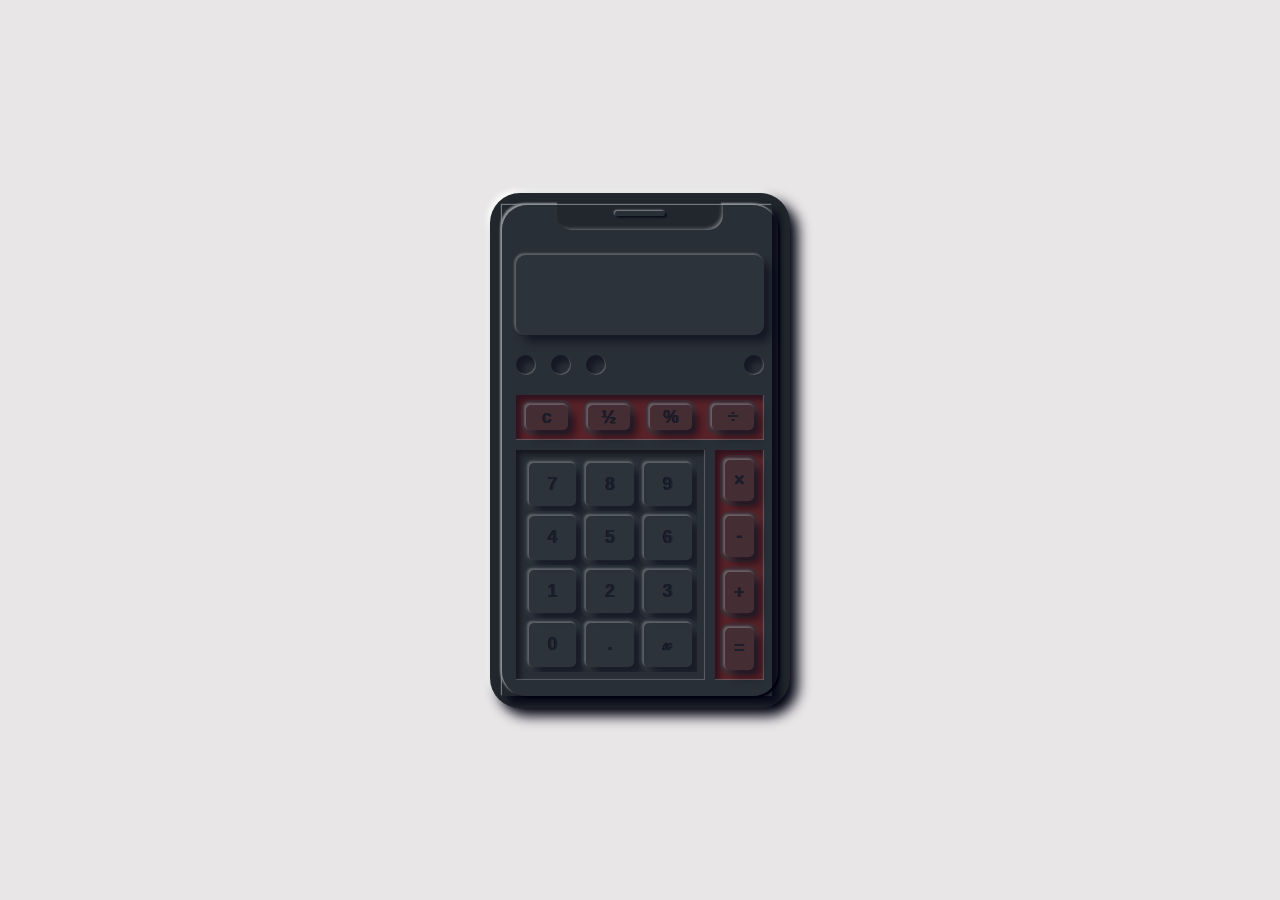
<file: combinedcalc.html>
<!DOCTYPE html>
<html>
    <head>
        <meta charset="utf-8">
        <meta http-equiv="X-UA-Compatible" content="IE=edge">
        <title>Mareola's Advanced Calculator</title>
        <meta name="description" content="">
        <meta name="viewport" content="width=device-width, initial-scale=1">
        <link rel="stylesheet" type="text/css" href="ext/scss/main.css">
        <style>
            /*Importing Additional CSS*/
body {
  margin: 0;
  padding: 0;
  background: #e8e6e7;
  height: 100vh;
  width: 100vw;
  display: -webkit-box;
  display: -ms-flexbox;
  display: flex;
  -webkit-box-pack: center;
      -ms-flex-pack: center;
          justify-content: center;
  -webkit-box-align: center;
      -ms-flex-align: center;
          align-items: center;
}

.calc {
  width: 300px;
  height: 515px;
  background: #22272e;
  border-radius: 30px;
  -webkit-box-shadow: 8px 8px 13px #010211, -3px -3px 5px white;
          box-shadow: 8px 8px 13px #010211, -3px -3px 5px white;
  -webkit-box-sizing: border-box;
          box-sizing: border-box;
  padding: 12px;
}

.calc__child {
  width: 100%;
  height: 100%;
  background: rgba(47, 55, 64, 0.5);
  border-radius: 25px;
  position: relative;
  display: -webkit-box;
  display: -ms-flexbox;
  display: flex;
  -webkit-box-orient: vertical;
  -webkit-box-direction: normal;
      -ms-flex-direction: column;
          flex-direction: column;
  -webkit-box-align: center;
      -ms-flex-align: center;
          align-items: center;
  -webkit-box-shadow: -1.3px -1.3px 2px #8f9398, 2px 2px 2px #010211;
          box-shadow: -1.3px -1.3px 2px #8f9398, 2px 2px 2px #010211;
}

.calc__child-panel {
  position: absolute;
  width: 60%;
  height: 25px;
  -webkit-box-shadow: inset -4px -4px 4px -4px #8f9398;
          box-shadow: inset -4px -4px 4px -4px #8f9398;
  top: 0;
  background: #22272e;
  border-radius: 0 0 15px 15px;
  display: -webkit-box;
  display: -ms-flexbox;
  display: flex;
  -webkit-box-pack: center;
      -ms-flex-pack: center;
          justify-content: center;
}

.calc__child-panel-curved {
  width: 30%;
  height: 5px;
  background: rgba(47, 55, 64, 0.5);
  border-radius: 5px;
  position: relative;
  -webkit-box-shadow: -1px -1px 2px #8f9398, 1.3px 1.3px 2px #010211;
          box-shadow: -1px -1px 2px #8f9398, 1.3px 1.3px 2px #010211;
  margin-top: 6px;
}

.calc__child-panel-flat {
  width: 99.2%;
  height: 5px;
  left: 0;
  background: #22272e;
  border-radius: 3px;
  top: -4px;
  position: absolute;
}

.calc__screen {
  width: 90%;
  height: 80px;
  background: rgba(47, 55, 64, 0.5);
  margin-top: 50px;
  border-radius: 10px;
  -webkit-box-shadow: -1.3px -1.3px 2px rgba(143, 147, 152, 0.5), 7px 7px 8px rgba(1, 2, 17, 0.5);
          box-shadow: -1.3px -1.3px 2px rgba(143, 147, 152, 0.5), 7px 7px 8px rgba(1, 2, 17, 0.5);
  padding: 10px 8px;
  -webkit-box-sizing: border-box;
          box-sizing: border-box;
}

.calc__screen input {
  width: 98%;
  border: none;
  outline: none;
  text-align: right;
  background: none;
  -webkit-box-shadow: -1px -1px 1px rgba(143, 147, 152, 0.5), 7px 7px 8px rgba(1, 2, 17, 0.5);
          box-shadow: -1px -1px 1px rgba(143, 147, 152, 0.5), 7px 7px 8px rgba(1, 2, 17, 0.5);
}

.calc__screen input:not(:last-child) {
  margin-bottom: 10px;
}

.calc__screen-big {
  height: 30px;
  font-size: 2rem;
}

.calc__controls {
  margin-top: 10px;
  display: -webkit-box;
  display: -ms-flexbox;
  display: flex;
  height: 40px;
  -webkit-box-align: center;
      -ms-flex-align: center;
          align-items: center;
  width: 90%;
  gap: 15px;
  background: none;
  position: relative;
}

.calc__controls-one {
  width: 20px;
  height: 20px;
  -webkit-box-shadow: inset -1px -1px 1px rgba(143, 147, 152, 0.5), inset 6px 6px 7px rgba(1, 2, 17, 0.5);
          box-shadow: inset -1px -1px 1px rgba(143, 147, 152, 0.5), inset 6px 6px 7px rgba(1, 2, 17, 0.5);
  border-radius: 50%;
  cursor: pointer;
}

.calc__controls-one:last-child {
  position: absolute;
  right: 0;
}

.calc__top-fixed {
  height: 45px;
  width: 90%;
  background: rgba(239, 0, 1, 0.25);
  margin-top: 10px;
  display: -ms-grid;
  display: grid;
  -webkit-box-align: center;
      -ms-flex-align: center;
          align-items: center;
  display: -webkit-box;
  display: -ms-flexbox;
  display: flex;
  gap: 10px;
  -webkit-box-shadow: inset -1px -1px 1px rgba(143, 147, 152, 0.5), inset 5px 5px 6px rgba(1, 2, 17, 0.5);
          box-shadow: inset -1px -1px 1px rgba(143, 147, 152, 0.5), inset 5px 5px 6px rgba(1, 2, 17, 0.5);
  -webkit-box-sizing: border-box;
          box-sizing: border-box;
  padding: 5px;
  -webkit-user-select: none;
     -moz-user-select: none;
      -ms-user-select: none;
          user-select: none;
}

.calc__top-fixed-panel {
  height: 100%;
  width: 100%;
  background: rgba(47, 55, 64, 0.5);
  border-radius: 10px;
  -webkit-box-sizing: border-box;
          box-sizing: border-box;
  padding: 5px;
}

.calc__top-fixed-panel button {
  width: 100%;
  border-radius: 5px;
  background: none;
  border: none;
  height: 100%;
  font-size: 1.1rem;
  font-family: sans-serif;
  font-weight: bold;
  color: transparent;
  text-shadow: 0.3px 0.3px 0.3px rgba(47, 55, 64, 0.5), 0.3px -0.3px 0.3px rgba(1, 2, 17, 0.5), -0.3px 0.3px 0.3px rgba(1, 2, 17, 0.5), -0.3px -0.3px 0.3px rgba(1, 2, 17, 0.5);
  -webkit-box-shadow: -1.3px -1.3px 2px rgba(143, 147, 152, 0.5), 7px 7px 8px rgba(1, 2, 17, 0.5);
          box-shadow: -1.3px -1.3px 2px rgba(143, 147, 152, 0.5), 7px 7px 8px rgba(1, 2, 17, 0.5);
  cursor: pointer;
}

.calc__bottom-fixed {
  width: 90%;
  display: -ms-grid;
  display: grid;
  -ms-grid-columns: 76% 20%;
      grid-template-columns: 76% 20%;
  background: none;
  margin-top: 10px;
  grid-gap: 10px;
  height: 230px;
  -webkit-box-sizing: border-box;
          box-sizing: border-box;
}

.calc__bottom-fixed-1 {
  width: 100%;
  height: 100%;
  -webkit-box-shadow: inset -1px -1px 1px rgba(143, 147, 152, 0.5), inset 4.5px 4.5px 5.5px rgba(4, 0, 4, 0.5);
          box-shadow: inset -1px -1px 1px rgba(143, 147, 152, 0.5), inset 4.5px 4.5px 5.5px rgba(4, 0, 4, 0.5);
  padding: 8px;
  -webkit-box-sizing: border-box;
          box-sizing: border-box;
}

.calc__bottom-fixed-1-inner {
  height: 100%;
  width: 100%;
  overflow-x: scroll;
}

.calc__bottom-fixed-1-inner::-webkit-scrollbar {
  height: 0;
}

.calc__bottom-fixed-1-inner-panel {
  width: 200%;
  -webkit-box-sizing: border-box;
          box-sizing: border-box;
  height: 100%;
  display: -webkit-box;
  display: -ms-flexbox;
  display: flex;
}

.calc__bottom-fixed-1-inner-panel-1 {
  width: 100%;
  height: 100%;
  -webkit-box-sizing: border-box;
          box-sizing: border-box;
  display: -ms-grid;
  display: grid;
  -ms-grid-columns: 1fr 1fr 1fr;
      grid-template-columns: 1fr 1fr 1fr;
}

.calc__bottom-fixed-1-inner-panel-1 button {
  width: 100%;
  border-radius: 5px;
  background: none;
  border: none;
  height: 100%;
  font-size: 1.1rem;
  font-family: sans-serif;
  font-weight: bold;
  -webkit-user-select: none;
     -moz-user-select: none;
      -ms-user-select: none;
          user-select: none;
  color: transparent;
  text-shadow: 0.3px 0.3px 0.3px rgba(47, 55, 64, 0.5), 0.3px -0.3px 0.3px rgba(1, 2, 17, 0.5), -0.3px 0.3px 0.3px rgba(1, 2, 17, 0.5), -0.3px -0.3px 0.3px rgba(1, 2, 17, 0.5);
  cursor: pointer;
}

.calc__bottom-fixed-2 {
  width: 100%;
  height: 100%;
  background: rgba(239, 0, 1, 0.25);
  -webkit-box-shadow: inset -1px -1px 1px rgba(143, 147, 152, 0.5), inset 5px 5px 6px rgba(1, 2, 17, 0.5);
          box-shadow: inset -1px -1px 1px rgba(143, 147, 152, 0.5), inset 5px 5px 6px rgba(1, 2, 17, 0.5);
  display: -webkit-box;
  display: -ms-flexbox;
  display: flex;
  -webkit-box-orient: vertical;
  -webkit-box-direction: normal;
      -ms-flex-direction: column;
          flex-direction: column;
  -webkit-box-sizing: border-box;
          box-sizing: border-box;
  gap: 5px;
  padding: 5px;
}
/*# sourceMappingURL=main.css.map */
        </style>
    </head>
    <body>

        <div class="calc">
            <div class="calc__child">
                <div class="calc__child-panel">
                    <div class="calc__child-panel-curved"></div>
                    <div class="calc__child-panel-flat"></div>
                </div>



            <div class="calc__screen">
                <input type="text" name="" class="calc__screen-small">
                <input type="text" name="" class="calc__screen-big">

            </div>

            <div class="calc__controls">
                <div class="calc__controls-one"></div>
                <div class="calc__controls-one"></div>
                <div class="calc__controls-one"></div>
                <div class="calc__controls-one"></div>
            </div>

            <div class="calc__top-fixed">
                <div class="calc__top-fixed-panel">
                    <button class="clicks">c</button>
                </div>
                <div class="calc__top-fixed-panel">
                    <button class="clicks">&half;</button>
                </div>
                <div class="calc__top-fixed-panel">
                    <button class="clicks">%</button>
                </div>
                <div class="calc__top-fixed-panel calc__top-fixed-panel--round">
                    <button class="clicks">&divide;</button>
                </div>
            </div>

            <div class="calc__bottom-fixed">
                <div class="calc__bottom-fixed-1">
                    <div class="calc__bottom-fixed-1-inner">
                        <div class="calc__bottom-fixed-1-inner-panel">
                            <div class="calc__bottom-fixed-1-inner-panel-1">
                                <div class="calc__top-fixed-panel">
                                    <button class="clicks">7</button>
                                </div>
                                <div class="calc__top-fixed-panel">
                                    <button class="clicks">8</button>
                                </div>
                                <div class="calc__top-fixed-panel">
                                    <button class="clicks">9</button>
                                </div>
                                <div class="calc__top-fixed-panel calc__top-fixed-panel--round">
                                    <button class="clicks">4</button>
                                </div>
                                <div class="calc__top-fixed-panel calc__top-fixed-panel--round">
                                    <button class="clicks">5</button>
                                </div>
                                <div class="calc__top-fixed-panel calc__top-fixed-panel--round">
                                    <button class="clicks">6</button>
                                </div>
                                <div class="calc__top-fixed-panel calc__top-fixed-panel--round">
                                    <button class="clicks">1</button>
                                </div>
                                <div class="calc__top-fixed-panel calc__top-fixed-panel--round">
                                    <button class="clicks">2</button>
                                </div>
                                <div class="calc__top-fixed-panel calc__top-fixed-panel--round">
                                    <button class="clicks">3</button>
                                </div>
                                <div class="calc__top-fixed-panel calc__top-fixed-panel--round">
                                    <button class="clicks">0</button>
                                </div>
                                <div class="calc__top-fixed-panel calc__top-fixed-panel--round">
                                    <button class="clicks">.</button>
                                </div>
                                <div class="calc__top-fixed-panel calc__top-fixed-panel--round">
                                    <button class="clicks">&xscr;</button>
                                </div>
                            </div>
                            <div class="calc__bottom-fixed-1-inner-panel-1">
                                <div class="calc__top-fixed-panel">
                                    <button class="clicks">sin</button>
                                </div>
                                <div class="calc__top-fixed-panel">
                                    <button class="clicks">cos</button>
                                </div>
                                <div class="calc__top-fixed-panel">
                                    <button class="clicks">tan</button>
                                </div>
                                <div class="calc__top-fixed-panel calc__top-fixed-panel--round">
                                    <button class="clicks">ln</button>
                                </div>
                                <div class="calc__top-fixed-panel calc__top-fixed-panel--round">
                                    <button class="clicks">log</button>
                                </div>
                                <div class="calc__top-fixed-panel calc__top-fixed-panel--round">
                                    <button class="clicks">!</button>
                                </div>
                                <div class="calc__top-fixed-panel calc__top-fixed-panel--round">
                                    <button class="clicks">&pi;</button>
                                </div>
                                <div class="calc__top-fixed-panel calc__top-fixed-panel--round">
                                    <button class="clicks">&exponentiale;</button>
                                </div>
                                <div class="calc__top-fixed-panel calc__top-fixed-panel--round">
                                    <button class="clicks">&wedge;</button>
                                </div>
                                <div class="calc__top-fixed-panel calc__top-fixed-panel--round">
                                    <button class="clicks">&Sqrt;</button>
                                </div>
                                <div class="calc__top-fixed-panel calc__top-fixed-panel--round">
                                    <button class="clicks">&Copf;</button>
                                </div>
                                <div class="calc__top-fixed-panel calc__top-fixed-panel--round">
                                    <button class="clicks">&gopf;</button>
                                </div>
                            </div>
                        </div>
                    </div>
                </div>
                <div class="calc__bottom-fixed-2">
                    <div class="calc__top-fixed-panel">
                        <button class="clicks">&times;</button>
                    </div>
                    <div class="calc__top-fixed-panel">
                        <button class="clicks">-</button>
                    </div>
                    <div class="calc__top-fixed-panel">
                        <button class="clicks">+</button>
                    </div>
                    <div class="calc__top-fixed-panel calc__top-fixed-panel--round">
                        <button class="clicks">=</button>
                    </div>
                </div>
            </div>

            </div>
        </div>





        <script async defer>
            /*For Mobile Tap-Highlight-Color*/
document.getElementsByTagName('body')[0].style.cssText ="-webkit-tap-highlight-color:transparent;"

/*For Shadow Effect of Buttons.Onclicked*/
click_effect = document.querySelectorAll('.clicks');

click_effect.forEach(element => {
    element.addEventListener('mousedown', ()=>{
        element.style.boxShadow =" inset -1.3px -1.3px 2px rgba(143, 147, 152, 0.5), inset 7px 7px 8px rgba(1, 2, 17, 0.5)";
    })
    
});

click_effect.forEach(element1 => {
    element1.addEventListener('mouseup', ()=>{
        element1.style.boxShadow =" -1.3px -1.3px 2px rgba(143, 147, 152, 0.5), 7px 7px 8px rgba(1, 2, 17, 0.5)";
    })
    
});

click_effect.forEach(element2 => {
    element2.addEventListener('mouseout', ()=>{
        element2.style.boxShadow =" -1.3px -1.3px 2px rgba(143, 147, 152, 0.5), 7px 7px 8px rgba(1, 2, 17, 0.5)";
    })
    
});

/*For Mobile Shadow Effect of Buttons.Onclicked*/
click_effect.forEach(element3 => {
    element3.addEventListener('touchstart', ()=>{
        element3.style.boxShadow =" inset -1.3px -1.3px 2px rgba(143, 147, 152, 0.5), inset 7px 7px 8px rgba(1, 2, 17, 0.5)";
    })
    
});


click_effect.forEach(element4 => {
    element4.addEventListener('touchend', ()=>{
        element4.style.boxShadow =" -1.3px -1.3px 2px rgba(143, 147, 152, 0.5), 7px 7px 8px rgba(1, 2, 17, 0.5)";
    })
    
});

click_effect.forEach(element5 => {
    element5.addEventListener('touccancel', ()=>{
        element4.style.boxShadow =" -1.3px -1.3px 2px rgba(143, 147, 152, 0.5), 7px 7px 8px rgba(1, 2, 17, 0.5)";
    })
    
});

// -webkit-tap-highlight-color:transparent;


        </script>
    </body>
</html>
</file>
<file: ext/scss/main.css>
/*Importing Additional CSS*/ /*Importing Downloaded Fonts*/
@font-face {
  font-family: "Mareola";
  src: url("../fonts/Technology.ttf");
  font-weight: normal;
}
@font-face {
  font-family: "Mareola";
  src: url("../fonts/Technology-Bold.ttf");
  font-weight: bold;
}
@font-face {
  font-family: "Mareola1";
  src: url("../fonts/digital-7.ttf") format("truetype");
  font-weight: normal;
}
body {
  margin: 0;
  padding: 0;
  background: rgb(232, 230, 231);
  height: 100vh;
  width: 100vw;
  display: -webkit-box;
  display: -ms-flexbox;
  display: flex;
  -webkit-box-pack: center;
      -ms-flex-pack: center;
          justify-content: center;
  -webkit-box-align: center;
      -ms-flex-align: center;
          align-items: center;
}

.calc {
  width: 300px;
  height: 515px;
  background: rgb(34, 39, 46);
  border-radius: 30px;
  -webkit-box-shadow: 8px 8px 13px rgb(1, 2, 17), -3px -3px 5px rgb(255, 255, 255);
          box-shadow: 8px 8px 13px rgb(1, 2, 17), -3px -3px 5px rgb(255, 255, 255);
  -webkit-box-sizing: border-box;
          box-sizing: border-box;
  padding: 12px;
}
.calc__child {
  width: 100%;
  height: 100%;
  background: rgba(47, 55, 64, 0.5);
  border-radius: 25px;
  position: relative;
  display: -webkit-box;
  display: -ms-flexbox;
  display: flex;
  -webkit-box-orient: vertical;
  -webkit-box-direction: normal;
      -ms-flex-direction: column;
          flex-direction: column;
  -webkit-box-align: center;
      -ms-flex-align: center;
          align-items: center;
  -webkit-box-shadow: -1.3px -1.3px 2px rgb(143, 147, 152), 2px 2px 2px rgb(1, 2, 17);
          box-shadow: -1.3px -1.3px 2px rgb(143, 147, 152), 2px 2px 2px rgb(1, 2, 17);
}
.calc__child-panel {
  position: absolute;
  width: 60%;
  height: 25px;
  -webkit-box-shadow: inset -4px -4px 4px -4px rgb(143, 147, 152);
          box-shadow: inset -4px -4px 4px -4px rgb(143, 147, 152);
  top: 0;
  background: rgb(34, 39, 46);
  border-radius: 0 0 15px 15px;
  display: -webkit-box;
  display: -ms-flexbox;
  display: flex;
  -webkit-box-pack: center;
      -ms-flex-pack: center;
          justify-content: center;
}
.calc__child-panel-curved {
  width: 30%;
  height: 5px;
  background: rgba(47, 55, 64, 0.5);
  border-radius: 5px;
  position: relative;
  -webkit-box-shadow: -1px -1px 2px rgb(143, 147, 152), 1.3px 1.3px 2px rgb(1, 2, 17);
          box-shadow: -1px -1px 2px rgb(143, 147, 152), 1.3px 1.3px 2px rgb(1, 2, 17);
  margin-top: 6px;
}
.calc__child-panel-flat {
  width: 99.2%;
  height: 5px;
  left: 0;
  background: rgb(34, 39, 46);
  border-radius: 3px;
  top: -4px;
  position: absolute;
}
.calc__screen {
  width: 90%;
  height: 80px;
  background: rgba(47, 55, 64, 0.5);
  margin-top: 50px;
  border-radius: 10px;
  -webkit-box-shadow: -1.3px -1.3px 2px rgba(143, 147, 152, 0.5), 7px 7px 8px rgba(1, 2, 17, 0.5);
          box-shadow: -1.3px -1.3px 2px rgba(143, 147, 152, 0.5), 7px 7px 8px rgba(1, 2, 17, 0.5);
  padding: 10px 8px;
  -webkit-box-sizing: border-box;
          box-sizing: border-box;
}
.calc__screen input {
  background: none;
  width: 100%;
  height: 100%;
  position: absolute;
}
.calc__screen-small--container {
  width: 98%;
  border: none;
  outline: none;
  height: 18px;
  text-align: right;
  background: none;
  -webkit-box-sizing: border-box;
          box-sizing: border-box;
  -webkit-box-shadow: -1px -1px 1px rgba(143, 147, 152, 0.5), 7px 7px 8px rgba(1, 2, 17, 0.5);
          box-shadow: -1px -1px 1px rgba(143, 147, 152, 0.5), 7px 7px 8px rgba(1, 2, 17, 0.5);
  margin-bottom: 10px;
  position: relative;
  color: rgba(117, 117, 117, 0.15);
  padding-left: 7px;
  padding-right: 7px;
}
.calc__screen-big--container {
  width: 98%;
  border: none;
  background: none;
  -webkit-box-shadow: -1px -1px 1px rgba(143, 147, 152, 0.5), 7px 7px 8px rgba(1, 2, 17, 0.5);
          box-shadow: -1px -1px 1px rgba(143, 147, 152, 0.5), 7px 7px 8px rgba(1, 2, 17, 0.5);
  height: 30px;
  font-size: 2rem;
  -webkit-box-sizing: border-box;
          box-sizing: border-box;
  letter-spacing: 2px;
  text-align: left;
  position: relative;
  -webkit-user-select: none;
     -moz-user-select: none;
      -ms-user-select: none;
          user-select: none;
  font-family: Mareola1;
  color: rgba(117, 117, 117, 0.15);
}
.calc__screen-big--container div {
  width: 100%;
  height: 100%;
  position: absolute;
  left: 0;
  -webkit-user-select: none;
     -moz-user-select: none;
      -ms-user-select: none;
          user-select: none;
  padding-left: 12px;
  padding-right: 5px;
}
.calc__screen-small {
  font-size: 1rem;
  font-family: Mareola1;
  top: 0;
  left: 0;
  -webkit-user-select: none;
     -moz-user-select: none;
      -ms-user-select: none;
          user-select: none;
  letter-spacing: 5px;
  -webkit-box-sizing: border-box;
          box-sizing: border-box;
  color: rgb(117, 117, 117);
  text-align: right;
  padding-left: 7px;
  padding-right: 4px;
  padding-top: 2px;
  outline: none;
  padding-bottom: 3px;
  border: none;
}
.calc__screen-big {
  font-size: 2rem;
  font-family: Mareola1;
  left: 0;
  top: 0;
  -webkit-user-select: none;
     -moz-user-select: none;
      -ms-user-select: none;
          user-select: none;
  -webkit-box-sizing: border-box;
          box-sizing: border-box;
  padding-top: 3px;
  text-align: right;
  padding-left: 7px;
  padding-right: 10px;
  text-shadow: 0.1px 0.1px 0.1px rgba(47, 55, 64, 0.5), 0.1px -0.1px 0.1px rgba(1, 2, 17, 0.5), -0.1px 0.1px 0.1px rgba(1, 2, 17, 0.5), -0.1px -0.1px 0.1px rgba(1, 2, 17, 0.5);
  border: none;
  letter-spacing: 2px;
  color: rgb(117, 117, 117);
  outline: none;
}
.calc__controls {
  margin-top: 10px;
  display: -webkit-box;
  display: -ms-flexbox;
  display: flex;
  height: 40px;
  -webkit-box-align: center;
      -ms-flex-align: center;
          align-items: center;
  width: 90%;
  gap: 15px;
  background: none;
  position: relative;
}
.calc__controls-one {
  width: 20px;
  height: 20px;
  -webkit-box-shadow: inset -1px -1px 1px rgba(143, 147, 152, 0.5), inset 6px 6px 7px rgba(1, 2, 17, 0.5);
          box-shadow: inset -1px -1px 1px rgba(143, 147, 152, 0.5), inset 6px 6px 7px rgba(1, 2, 17, 0.5);
  border-radius: 50%;
  cursor: pointer;
  color: rgba(1, 2, 17, 0.35);
  font-size: 0.8rem;
  display: -webkit-box;
  display: -ms-flexbox;
  display: flex;
  -webkit-box-pack: center;
      -ms-flex-pack: center;
          justify-content: center;
  -webkit-box-align: center;
      -ms-flex-align: center;
          align-items: center;
  text-shadow: 0.3px 0.3px 0.3px rgba(47, 55, 64, 0.5), 0.3px -0.3px 0.3px rgba(1, 2, 17, 0.5), -0.3px 0.3px 0.3px rgba(1, 2, 17, 0.5), -0.3px -0.3px 0.3px rgba(1, 2, 17, 0.5);
}
.calc__controls-one:last-child {
  position: absolute;
  right: 0;
}
.calc__top-fixed {
  height: 45px;
  width: 90%;
  background: rgba(239, 0, 1, 0.25);
  margin-top: 10px;
  display: grid;
  -webkit-box-align: center;
      -ms-flex-align: center;
          align-items: center;
  display: -webkit-box;
  display: -ms-flexbox;
  display: flex;
  gap: 10px;
  -webkit-box-shadow: inset -1px -1px 1px rgba(143, 147, 152, 0.5), inset 5px 5px 6px rgba(1, 2, 17, 0.5);
          box-shadow: inset -1px -1px 1px rgba(143, 147, 152, 0.5), inset 5px 5px 6px rgba(1, 2, 17, 0.5);
  -webkit-box-sizing: border-box;
          box-sizing: border-box;
  padding: 5px;
  -webkit-user-select: none;
     -moz-user-select: none;
      -ms-user-select: none;
          user-select: none;
}
.calc__top-fixed-panel {
  height: 100%;
  width: 100%;
  background: rgba(47, 55, 64, 0.5);
  border-radius: 10px;
  -webkit-box-sizing: border-box;
          box-sizing: border-box;
  padding: 5px;
}
.calc__top-fixed-panel button {
  width: 100%;
  border-radius: 5px;
  background: none;
  border: none;
  height: 100%;
  font-size: 1.1rem;
  font-family: sans-serif;
  font-weight: bold;
  color: transparent;
  text-shadow: 0.3px 0.3px 0.3px rgba(47, 55, 64, 0.5), 0.3px -0.3px 0.3px rgba(1, 2, 17, 0.5), -0.3px 0.3px 0.3px rgba(1, 2, 17, 0.5), -0.3px -0.3px 0.3px rgba(1, 2, 17, 0.5);
  -webkit-box-shadow: -1.3px -1.3px 2px rgba(143, 147, 152, 0.5), 7px 7px 8px rgba(1, 2, 17, 0.5);
          box-shadow: -1.3px -1.3px 2px rgba(143, 147, 152, 0.5), 7px 7px 8px rgba(1, 2, 17, 0.5);
  cursor: pointer;
}
.calc__bottom-fixed {
  width: 90%;
  display: grid;
  grid-template-columns: 76% 20%;
  background: none;
  margin-top: 10px;
  grid-gap: 10px;
  height: 230px;
  -webkit-box-sizing: border-box;
          box-sizing: border-box;
}
.calc__bottom-fixed-1 {
  width: 100%;
  height: 100%;
  -webkit-box-shadow: inset -1px -1px 1px rgba(143, 147, 152, 0.5), inset 4.5px 4.5px 5.5px rgba(4, 0, 4, 0.5);
          box-shadow: inset -1px -1px 1px rgba(143, 147, 152, 0.5), inset 4.5px 4.5px 5.5px rgba(4, 0, 4, 0.5);
  padding: 8px;
  -webkit-user-select: none;
     -moz-user-select: none;
      -ms-user-select: none;
          user-select: none;
  -webkit-box-sizing: border-box;
          box-sizing: border-box;
}
.calc__bottom-fixed-1-inner {
  height: 100%;
  width: 100%;
  overflow-x: scroll;
}
.calc__bottom-fixed-1-inner::-webkit-scrollbar {
  height: 0px;
}
.calc__bottom-fixed-1-inner-panel {
  width: 200%;
  -webkit-box-sizing: border-box;
          box-sizing: border-box;
  height: 100%;
  display: -webkit-box;
  display: -ms-flexbox;
  display: flex;
}
.calc__bottom-fixed-1-inner-panel-1 {
  width: 100%;
  height: 100%;
  -webkit-box-sizing: border-box;
          box-sizing: border-box;
  display: grid;
  grid-template-columns: 1fr 1fr 1fr;
}
.calc__bottom-fixed-1-inner-panel-1 button {
  width: 100%;
  border-radius: 5px;
  background: none;
  border: none;
  height: 100%;
  font-size: 1.1rem;
  font-family: sans-serif;
  font-weight: bold;
  -webkit-user-select: none;
     -moz-user-select: none;
      -ms-user-select: none;
          user-select: none;
  color: transparent;
  text-shadow: 0.3px 0.3px 0.3px rgba(47, 55, 64, 0.5), 0.3px -0.3px 0.3px rgba(1, 2, 17, 0.5), -0.3px 0.3px 0.3px rgba(1, 2, 17, 0.5), -0.3px -0.3px 0.3px rgba(1, 2, 17, 0.5);
  cursor: pointer;
}
.calc__bottom-fixed-2 {
  width: 100%;
  height: 100%;
  background: rgba(239, 0, 1, 0.25);
  -webkit-box-shadow: inset -1px -1px 1px rgba(143, 147, 152, 0.5), inset 5px 5px 6px rgba(1, 2, 17, 0.5);
          box-shadow: inset -1px -1px 1px rgba(143, 147, 152, 0.5), inset 5px 5px 6px rgba(1, 2, 17, 0.5);
  display: -webkit-box;
  display: -ms-flexbox;
  display: flex;
  -webkit-box-orient: vertical;
  -webkit-box-direction: normal;
      -ms-flex-direction: column;
          flex-direction: column;
  -webkit-user-select: none;
     -moz-user-select: none;
      -ms-user-select: none;
          user-select: none;
  -webkit-box-sizing: border-box;
          box-sizing: border-box;
  gap: 5px;
  padding: 5px;
}/*# sourceMappingURL=main.css.map */
</file>
